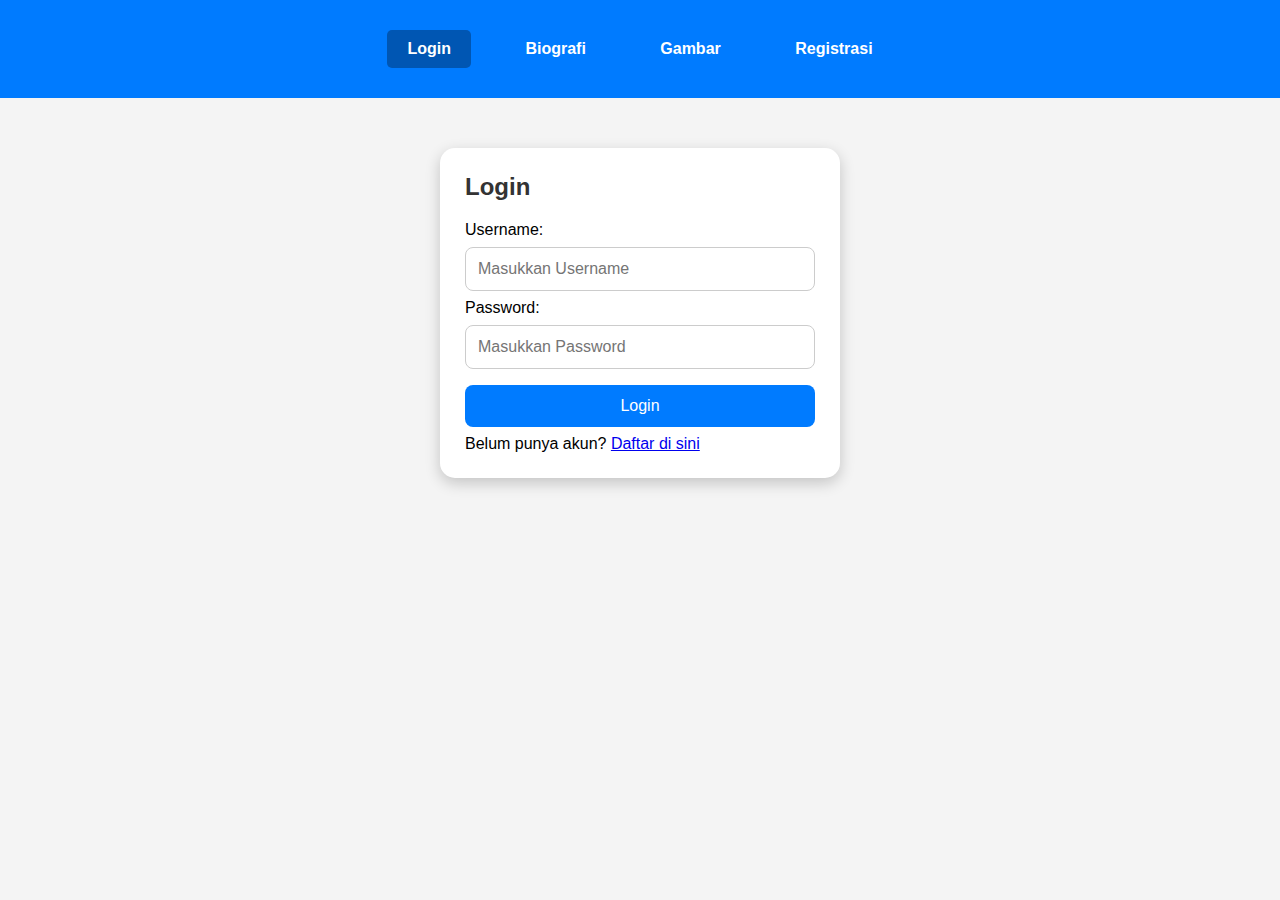
<file: index.html>
<!DOCTYPE html>
<html lang="en">
<head>
    <link rel="stylesheet" href="style.css">
    <meta charset="UTF-8">
    <meta name="viewport" content="width=device-width, initial-scale=1.0">
    <title>Login</title>
</head>
<body>

    <!-- Navigasi -->
    <nav class="navbar">
        <a href="index.html" class="active">Login</a>
        <a href="biografi.html">Biografi</a>
        <a href="gambar.html">Gambar</a>
        <a href="registrasi.html">Registrasi</a>
    </nav>

    <!-- Container Form Login -->
    <div class="container">
        <h2>Login</h2>
        <form action="biografi.html" method="get">
            <label>Username:</label>
            <input type="text" name="username" placeholder="Masukkan Username" required>

            <label>Password:</label>
            <input type="password" name="password" placeholder="Masukkan Password" required>

            <input type="submit" value="Login" class="btn-submit">
        </form>
        <p>Belum punya akun? <a href="registrasi.html">Daftar di sini</a></p>
    </div>

</body>
</html>
</file>
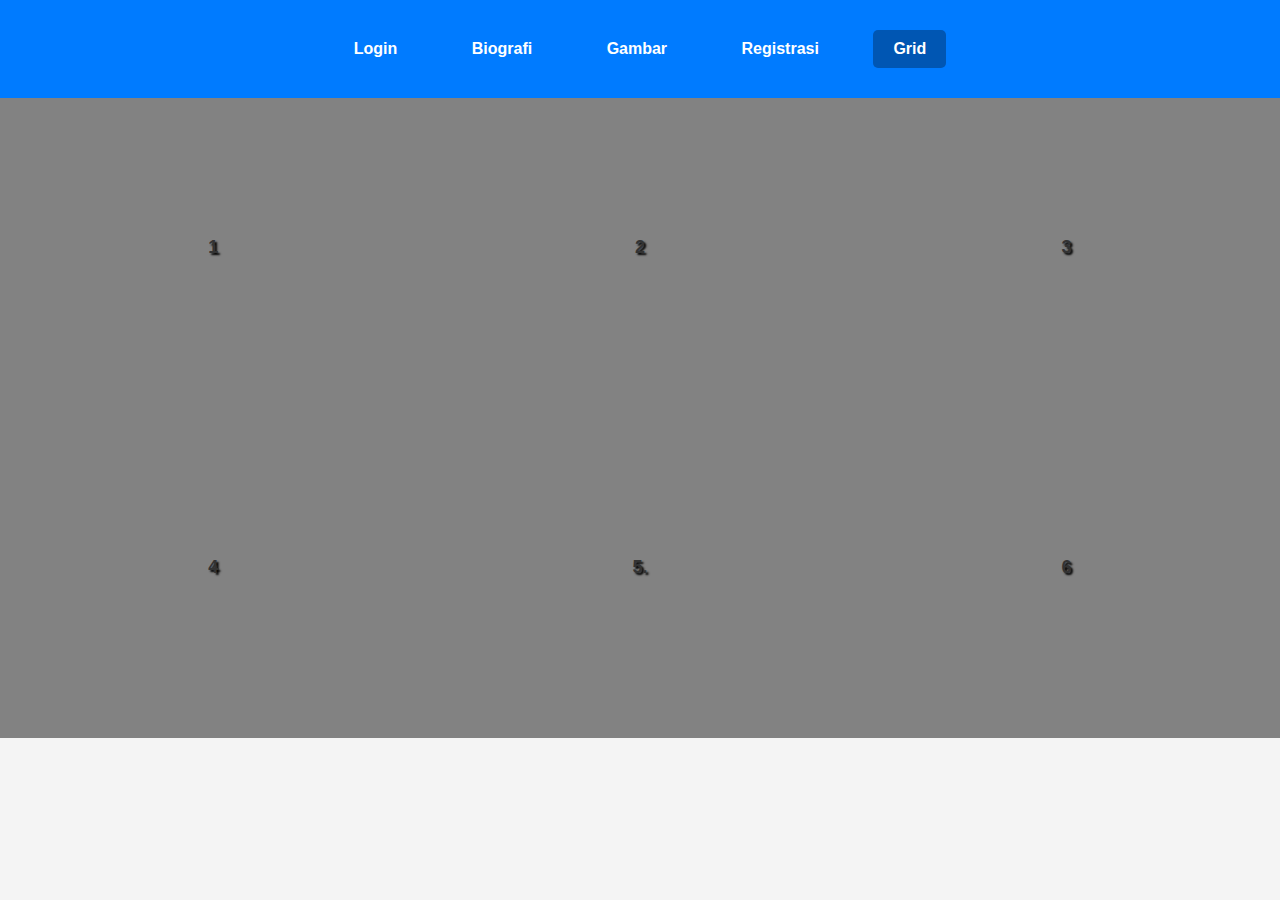
<file: grid.html>
<!DOCTYPE html>
<html lang="en">
<head>
    <link rel="stylesheet" href="style.css">
    <meta charset="UTF-8">
    <meta name="viewport" content="width=device-width, initial-scale=1.0">
    <title>Form Registrasi</title>
</head>
<body>

    <!-- Navigasi -->
    <nav class="navbar">
        <a href="index.html">Login</a>
        <a href="biografi.html">Biografi</a>
        <a href="gambar.html">Gambar</a>
        <a href="registrasi.html">Registrasi</a>
        <a href="grid.html" class="active">Grid</a>
    </nav>
<div class="imageGrid">
    <div class="tile" style="background-image: url('https://bit.ly/1tSEfja');">
      <div class="textWrapper"><h2>1</h2>
      </div>
    </div><!--
  --><div class="tile" style="background-image: url('https://bit.ly/1tSEfja');">
    <div class="textWrapper"><h2>2</h2>
    </div>
    </div><!--
  --><div class="tile" style="background-image: url('https://bit.ly/1tSEfja');">
    <div class="textWrapper"><h2>3</h2>
    </div>
    </div><!--
  --><div class="tile" style="background-image: url('https://bit.ly/1tSEfja');">
    <div class="textWrapper"><h2>4</h2>
    </div>
    </div><!--
  --><div class="tile" style="background-image: url('https://bit.ly/1tSEfja');">
    <div class="textWrapper"><h2>5.</h2>
    </div>
    </div><!--
  --><div class="tile" style="background-image: url('https://bit.ly/1tSEfja');">
    <div class="textWrapper"><h2>6</h2>
      <div class="content"></div>
    </div>
    </div>
    
    
    
  </div>
</file>
<file: style.css>
/* Reset default margin dan padding */
* {
    margin: 0;
    padding: 0;
    box-sizing: border-box;
    font-family: Arial, sans-serif;
}

body {
    background-color: #f4f4f4;
}

/* Navigasi */
.navbar {
    background-color: #007BFF;
    padding: 15px;
    text-align: center;
}

.navbar a {
    color: white;
    text-decoration: none;
    font-weight: bold;
    margin: 15px;
    padding: 10px 20px;
    display: inline-block;
    transition: 0.3s;
    border-radius: 5px;
}

.navbar a:hover, .navbar a.active {
    background-color: #0056b3;
}

/* Container utama */
.container {
    width: 400px;
    margin: 50px auto;
    background: white;
    padding: 25px;
    border-radius: 15px;
    box-shadow: 0px 5px 15px rgba(0, 0, 0, 0.2);
    text-align: left;
}

/* Header */
h2 {
    margin-bottom: 20px;
    color: #333;
}

/* Input fields */
input, select, textarea {
    width: 100%;
    padding: 12px;
    margin: 8px 0;
    border: 1px solid #ccc;
    border-radius: 8px;
    font-size: 16px;
    transition: 0.3s;
}

input:focus, select:focus, textarea:focus {
    border-color: #007BFF;
    outline: none;
}

/* Radio buttons */
.radio-group {
    display: flex;
    justify-content: space-around;
    margin: 10px 0;
}

.radio-group label {
    font-size: 16px;
}

/* Tombol Submit */
.btn-submit {
    background-color: #007BFF;
    color: white;
    padding: 12px;
    width: 100%;
    border: none;
    cursor: pointer;
    font-size: 16px;
    border-radius: 8px;
    transition: 0.3s;
}

.btn-submit:hover {
    background-color: #0056b3;
}

input[type="color"] {
    padding: 0;
    width: 100%;
    height: 40px;
    border: none;
}

@media (max-width: 480px) {
    .container {
        width: 90%;
    }

    .navbar a {
        display: block;
        margin: 5px 0;
    }
}

.imageGrid {
    line-height: 0;
  }
  .imageGrid .tile {
    width:33.33%;
    min-height:20em;
    line-height: 1.2;
    display:inline-block;
    background-size: cover;
    background-position: center center;
    background-repeat: no-repeat;
    overflow: hidden;
    position: relative;
    
    color:#fff;
    font-family:"Verdana",sans-serif;
    text-shadow: 2px 2px 2px #000;
    cursor: pointer; 
    cursor: hand;
  }
  
  .imageGrid .tile:before {
    content: '';
    background-color: rgba(15,15,15,0.5);
    display: block;
    width: 100%;
    height: 100%;
    z-index: 0;
    position: absolute;
  }
  
  .imageGrid .tile:hover:before {
    display: none;
  }
  
  .imageGrid .tile .textWrapper {
    text-align: center;
    vertical-align: middle;
    width: 80%;
    position: absolute;
    top: 50%;
    left: 50%;
    transform: translate(-50%, -50%);
    font-size: .75em;
  }
  
  .imageGrid .tile .textWrapper .content {
    display: none;
  }
  
  .imageGrid .tile:hover .textWrapper .content {
    display: block;
  }
  
  .imageGrid .tile:hover .textWrapper .content h2 {
    margin: 0;
  }
  
  @media (max-width: 1000px) {
    .imageGrid .tile {
      width: 50%;
    }
  }
   
  @media (max-width: 700px) {
    .imageGrid .tile {
      width: 100%;
    }
    
  }
</file>
